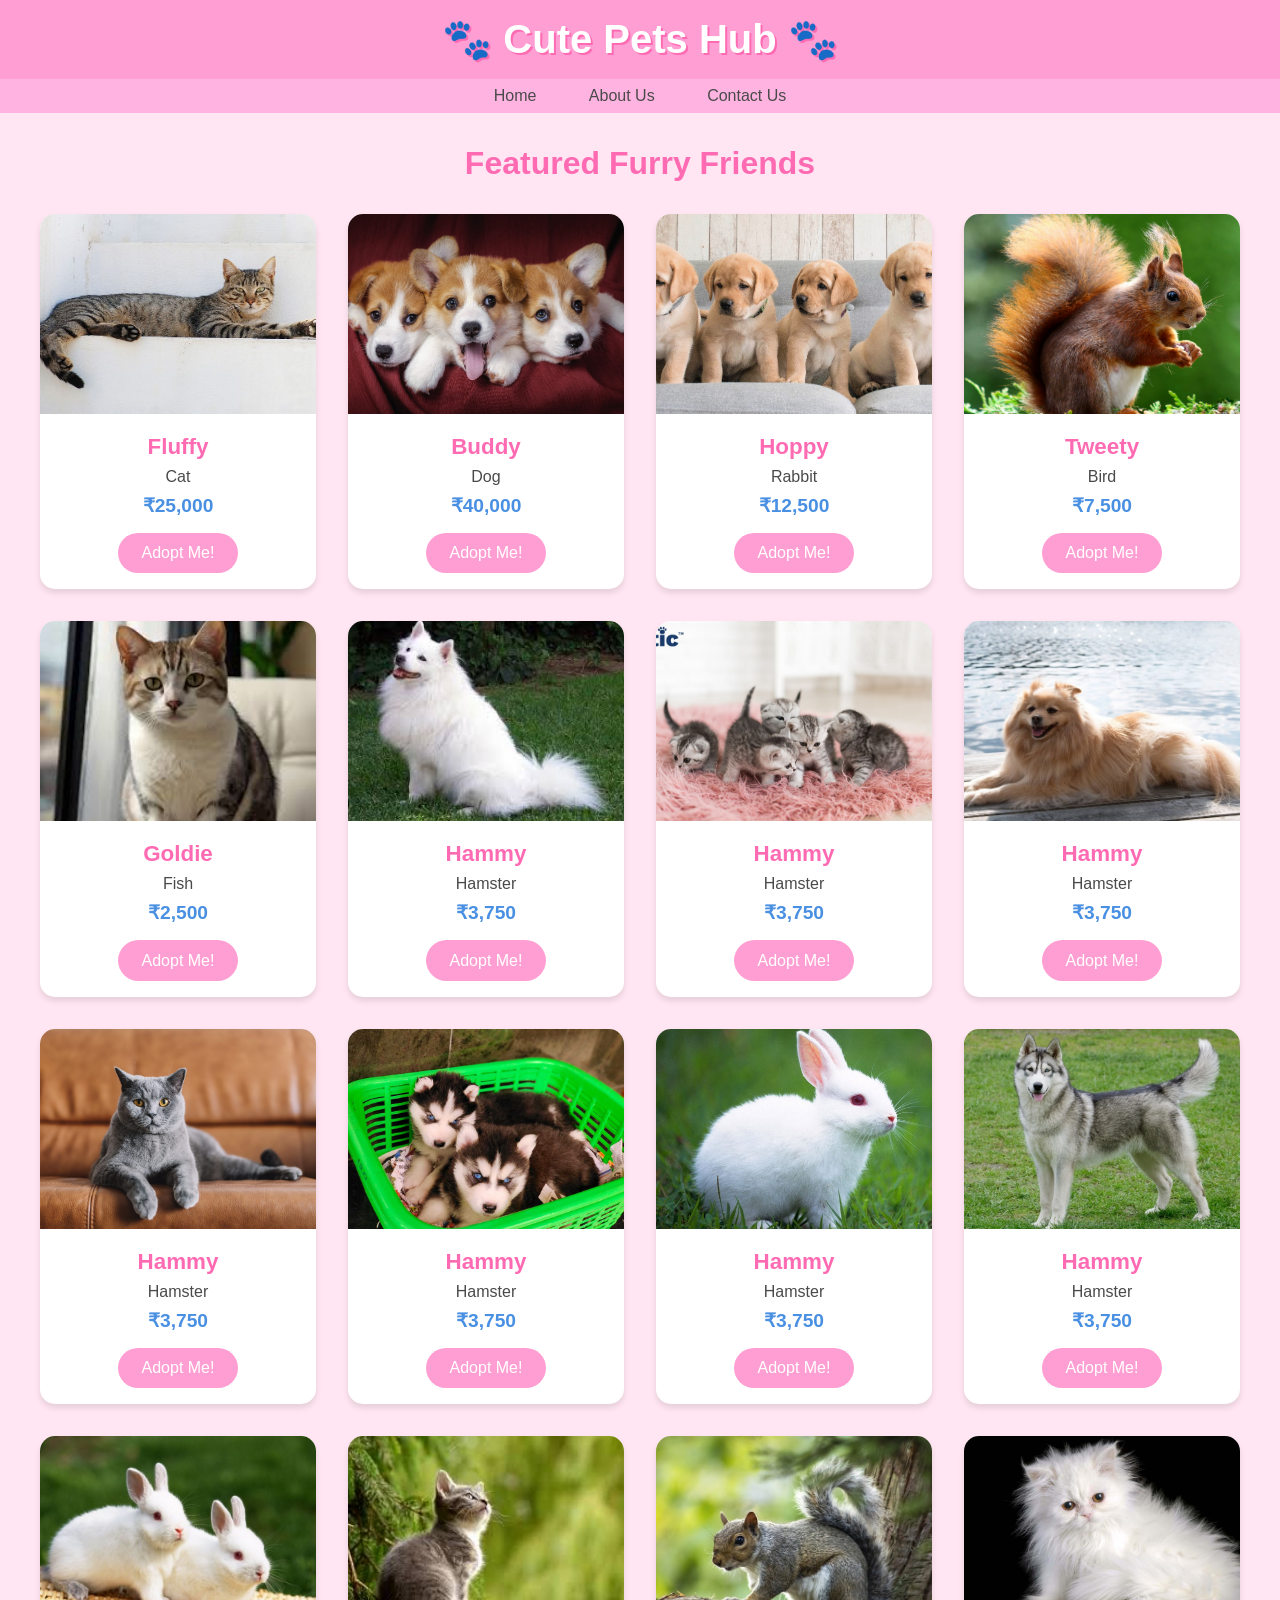
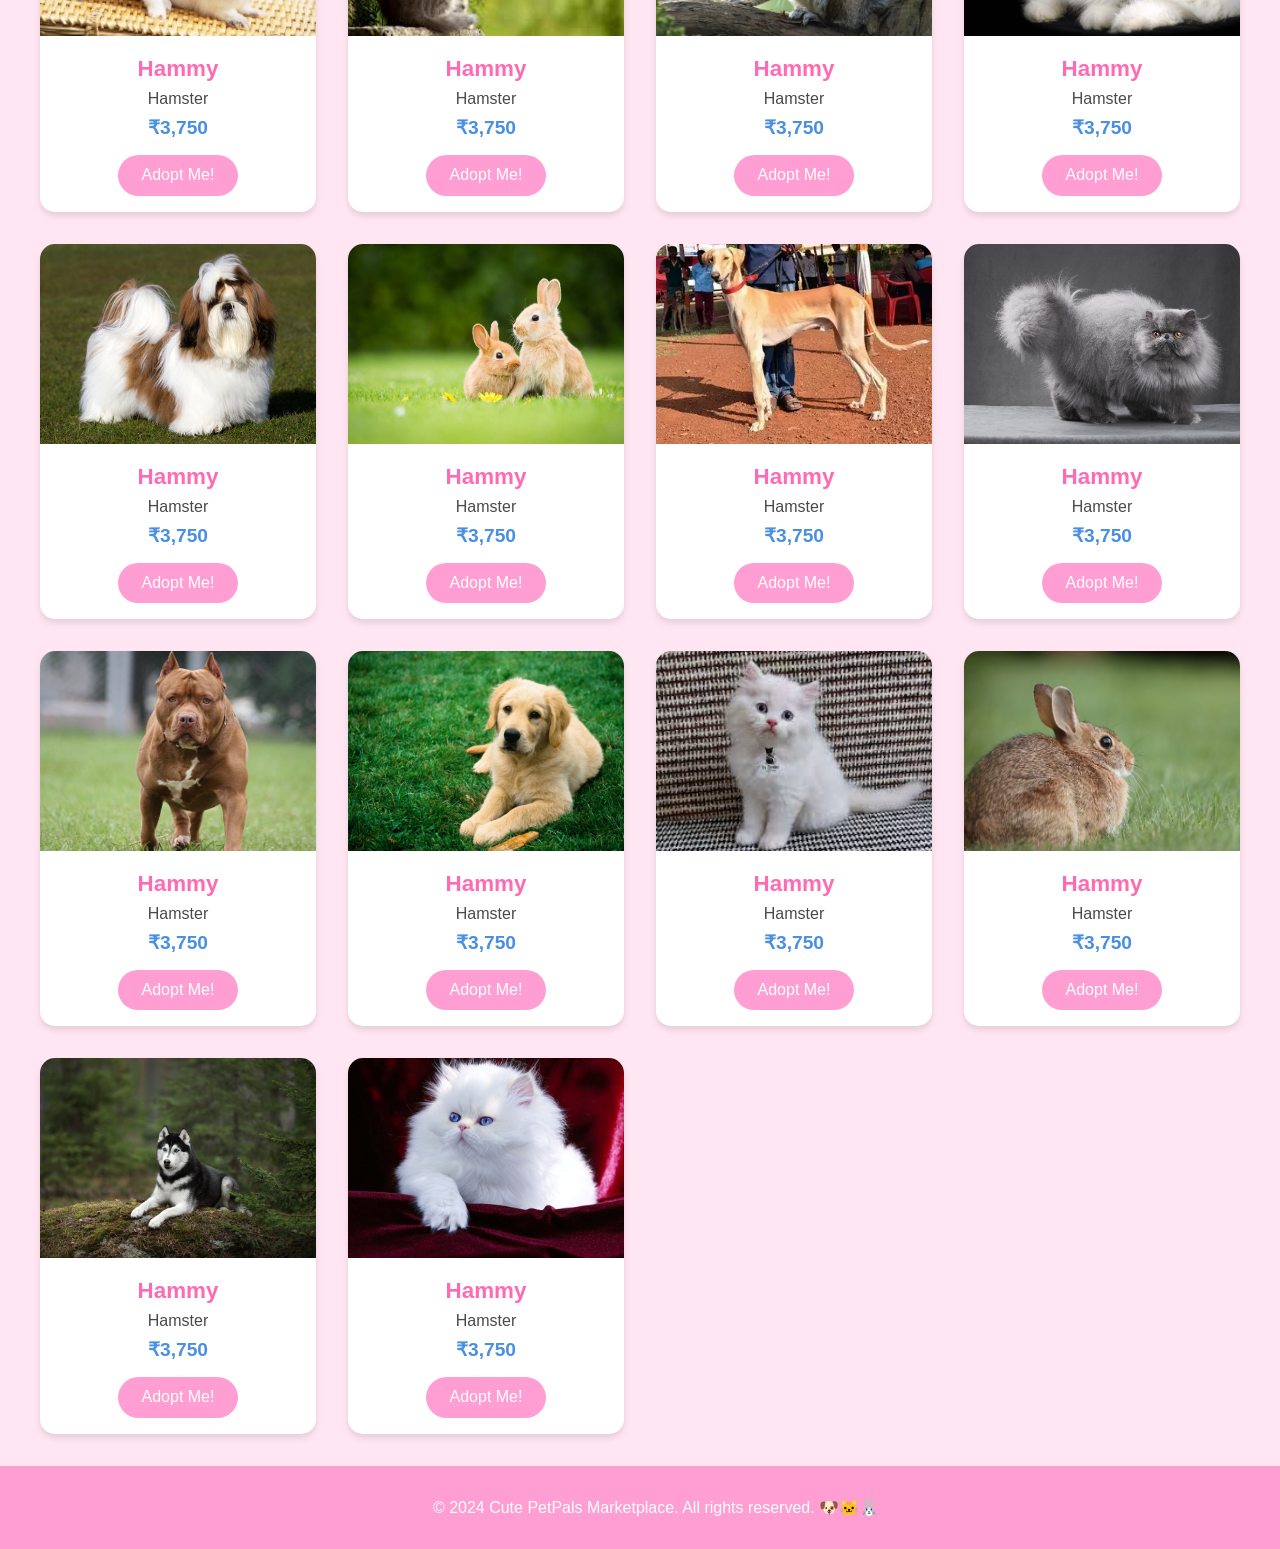
<file: index.html>
<!DOCTYPE html>
<html lang="en">
<head>
    <meta charset="UTF-8">
    <meta name="viewport" content="width=device-width, initial-scale=1.0">
    <title>Cute PetPals Marketplace</title>
    <link rel="stylesheet" href="styles.css">
</head>
<body>
    <header>
        <h1>🐾 Cute Pets Hub 🐾</h1>
    </header>
    <nav>
        <a href="homepage.html">Home</a>
        <a href="homepage.html">About Us</a>
        <a href="contact.html">Contact Us</a>
    </nav>
    <main id="mainContent">
        <!-- Content will be loaded dynamically -->
    </main>
    <footer>
        <p>© 2024 Cute PetPals Marketplace. All rights reserved. 🐶🐱🐰</p>
    </footer>
    <script src="script.js"></script>
</body>
</html>
</file>
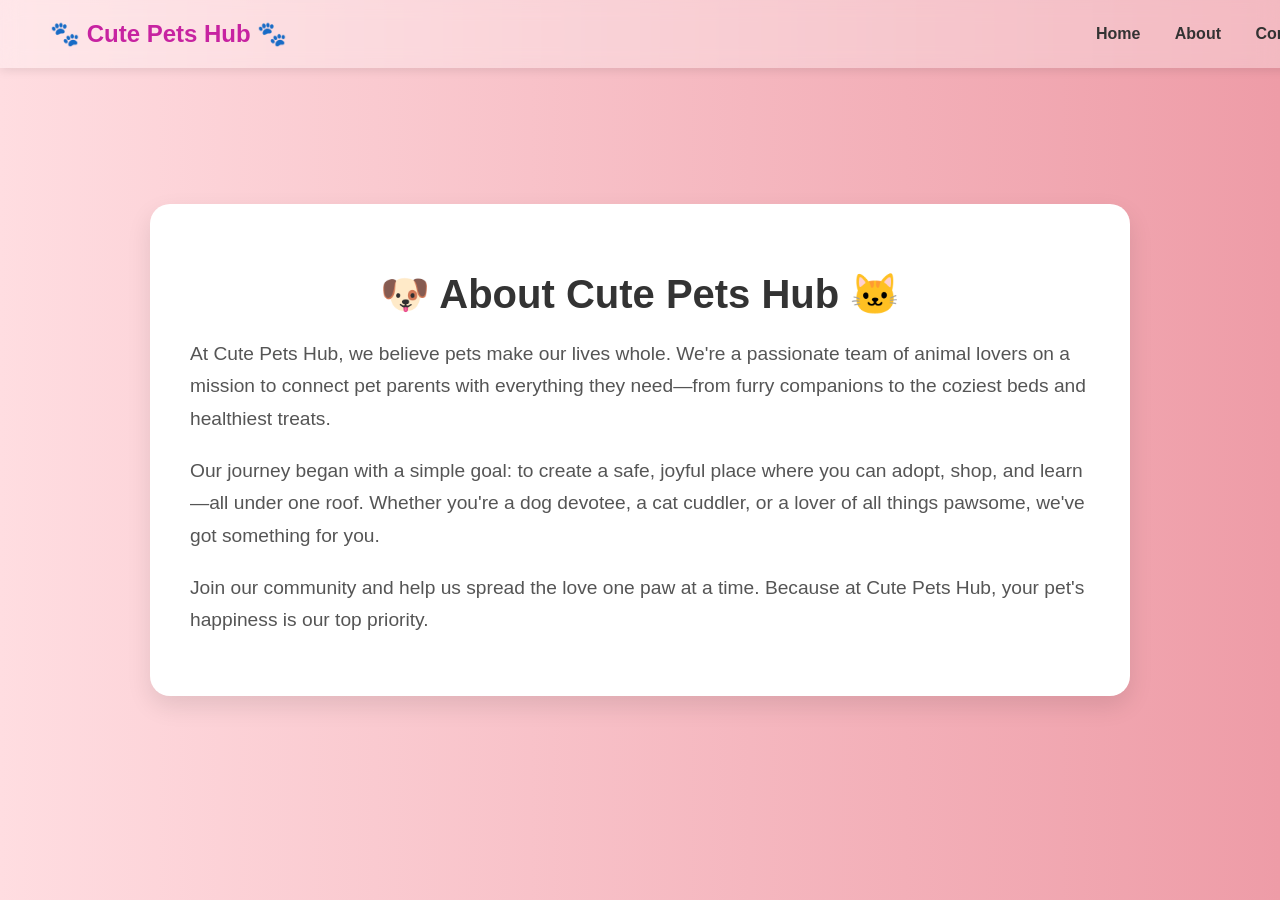
<file: about.html>
<!DOCTYPE html>
<html lang="en">
<head>
  <meta charset="UTF-8" />
  <meta name="viewport" content="width=device-width, initial-scale=1.0"/>
  <title>About Us - Cute Pets Hub</title>
  <link rel="stylesheet" href="loginstyle.css">
  <style>
    body {
      margin: 0;
      font-family: 'Segoe UI', Tahoma, Geneva, Verdana, sans-serif;
      background: linear-gradient(to right, #ffdde1, #ee9ca7);
      color: #333;
    }
    .about-container {
      max-width: 900px;
      margin: 80px auto;
      padding: 40px;
      background: white;
      border-radius: 20px;
      box-shadow: 0 10px 25px rgba(0,0,0,0.1);
    }
    h1 {
      text-align: center;
      font-size: 2.5em;
      margin-bottom: 20px;
    }
    .about-container p {
      font-size: 1.2em;
      line-height: 1.7;
    }
    .navbar {
      display: flex;
      justify-content: space-between;
      padding: 20px 50px;
      background-color: rgba(255, 255, 255, 0.3);
      backdrop-filter: blur(10px);
      position: fixed;
      width: 100%;
      top: 0;
      z-index: 1000;
    }
    .logo {
      font-size: 24px;
      font-weight: bold;
    }
    .nav-links a {
      margin: 0 15px;
      text-decoration: none;
      color: #333;
      font-weight: bold;
    }
    .nav-links a:hover {
      text-decoration: underline;
    }
  </style>
</head>
<body>
  <nav class="navbar">
    <div class="logo">🐾 Cute Pets Hub 🐾</div>
    <div class="nav-links">
      <a href="homepage.html">Home</a>
      <a href="about.html">About</a>
      <a href="contact.html">Contact</a>
    </div>
  </nav>

  <div class="about-container">
    <h1>🐶 About Cute Pets Hub 🐱</h1>
    <p>
      At Cute Pets Hub, we believe pets make our lives whole. We're a passionate team of animal lovers on a mission to connect pet parents with everything they need—from furry companions to the coziest beds and healthiest treats.
    </p>
    <p>
      Our journey began with a simple goal: to create a safe, joyful place where you can adopt, shop, and learn—all under one roof. Whether you're a dog devotee, a cat cuddler, or a lover of all things pawsome, we've got something for you.
    </p>
    <p>
      Join our community and help us spread the love one paw at a time. Because at Cute Pets Hub, your pet's happiness is our top priority.
    </p>
  </div>
</body>
</html>
</file>
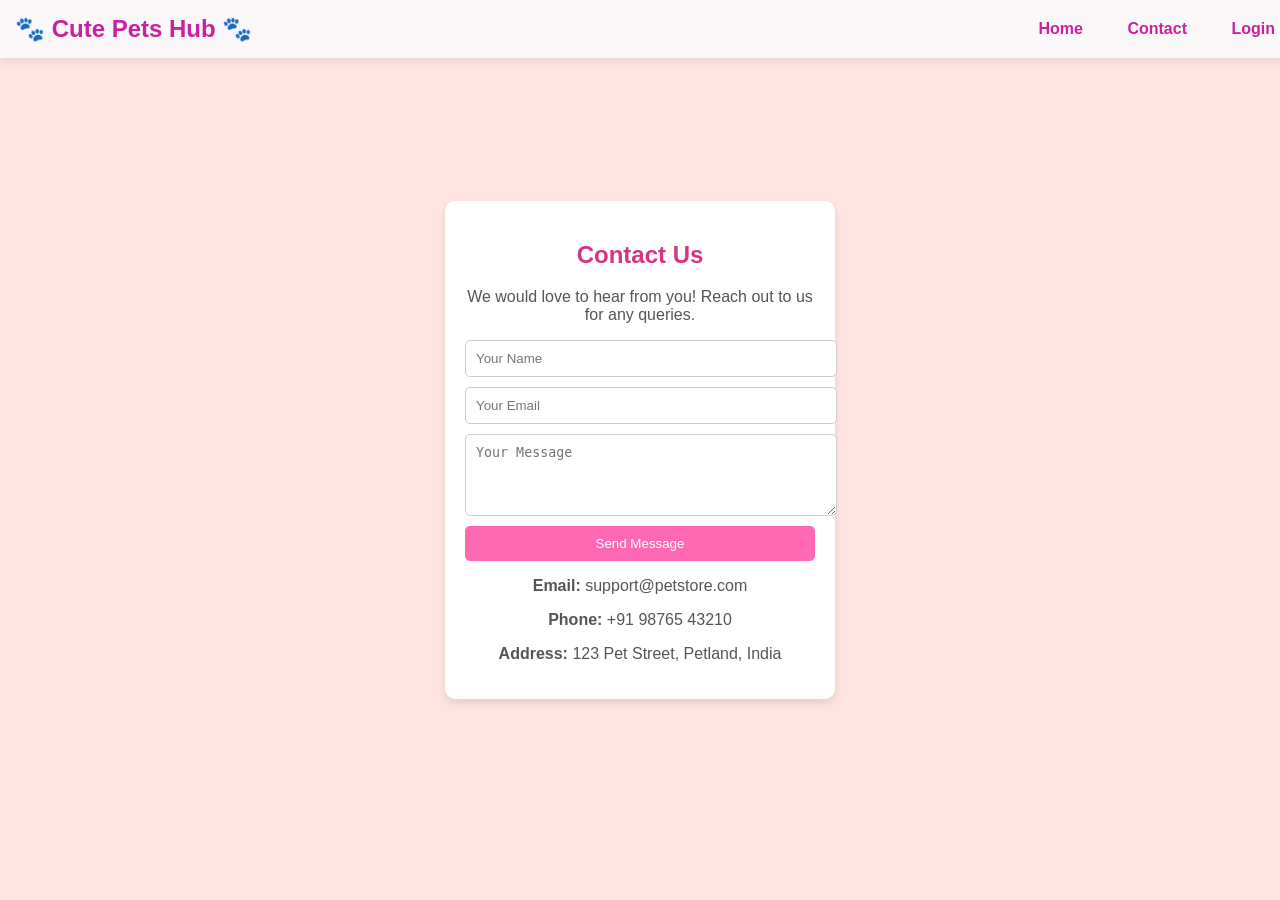
<file: contact.html>
<!DOCTYPE html>
<html lang="en">
<head>
    <meta charset="UTF-8">
    <meta name="viewport" content="width=device-width, initial-scale=1.0">
    <title>Contact Us - Pet Store</title>
    <link rel="stylesheet" href="contactstyle.css">
</head>
<body>
    <section id="banner">
        <nav class="navbar">
            <div class="logo">🐾 Cute Pets Hub 🐾</div>
            <div class="nav-links">
                <a href="homepage.html">Home</a>
                <a href="contact.html">Contact</a>
                <a href="login.html">Login</a>
            </div>
        </nav>
        </section>
    <div class="container">
        <div class="contact-box">
            <h2>Contact Us</h2>
            <p>We would love to hear from you! Reach out to us for any queries.</p>
            <form>
                <input type="text" placeholder="Your Name" required>
                <input type="email" placeholder="Your Email" required>
                <textarea placeholder="Your Message" rows="4" required></textarea>
                <button type="submit">Send Message</button>
            </form>
            <div class="contact-info">
                <p><strong>Email:</strong> support@petstore.com</p>
                <p><strong>Phone:</strong> +91 98765 43210</p>
                <p><strong>Address:</strong> 123 Pet Street, Petland, India</p>
            </div>
        </div>
    </div>
</body>
</html>
</file>
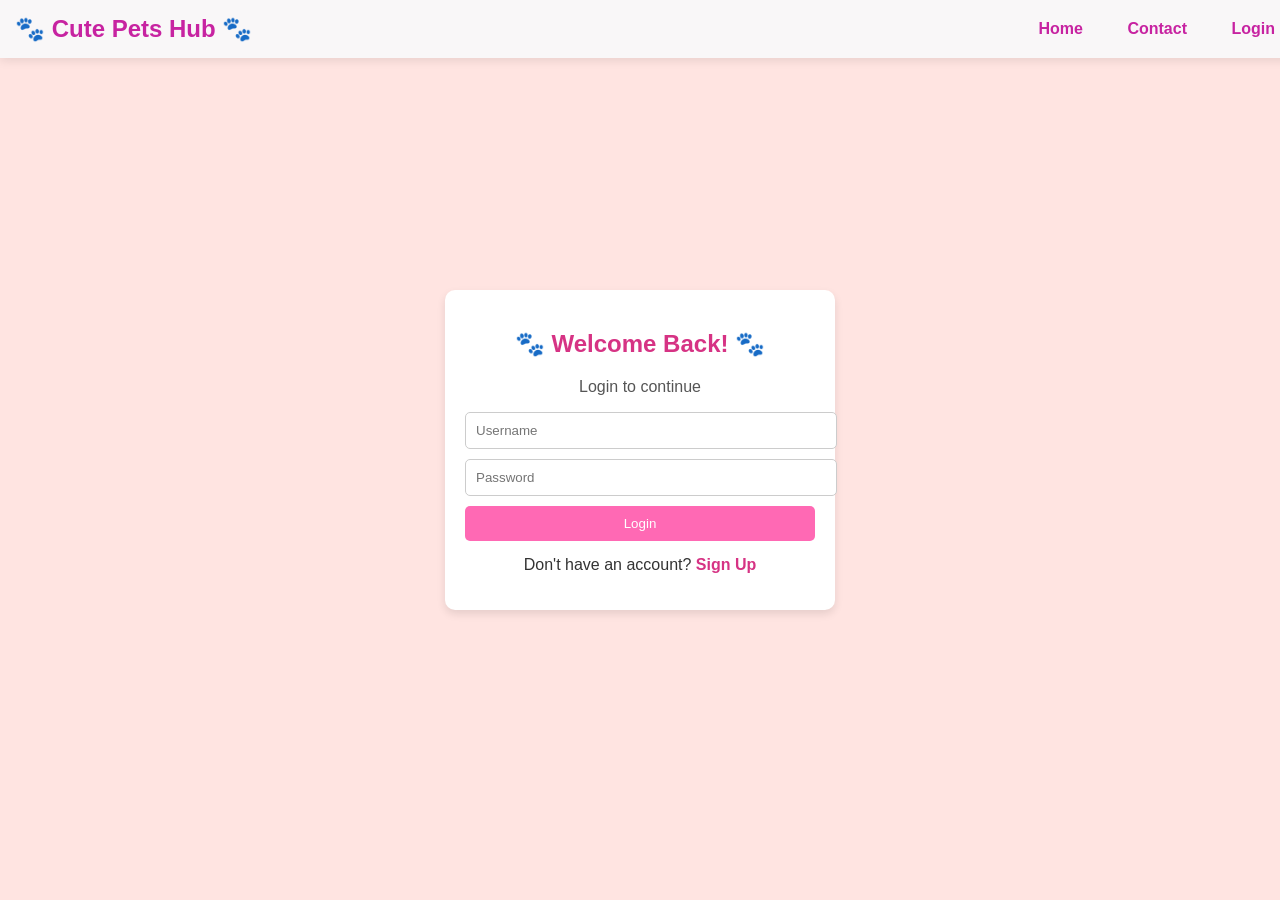
<file: login.html>
<!DOCTYPE html>
<html lang="en">
<head>
    <meta charset="UTF-8">
    <meta name="viewport" content="width=device-width, initial-scale=1.0">
    <title>Login - Pet Store</title>
    <link rel="stylesheet" href="loginstyle.css">
</head>
<body>
    <section id="banner">
        <nav class="navbar">
            <div class="logo">🐾 Cute Pets Hub 🐾</div>
            <div class="nav-links">
                <a href="homepage.html">Home</a>
                <a href="contact.html">Contact</a>
                <a href="login.html">Login</a>
            </div>
        </nav>
        </section>
    <div class="container">
        <div class="login-box">
            <h2> 🐾 Welcome Back! 🐾</h2>
            <p>Login to continue</p>
            <form>
                <input type="text" placeholder="Username" required>
                <input type="password" placeholder="Password" required>
                <button type="submit">Login</button>
            </form>
            <p class="register-link">Don't have an account? <a href="#">Sign Up</a></p>
        </div>
    </div>
</body>
</html>
</file>
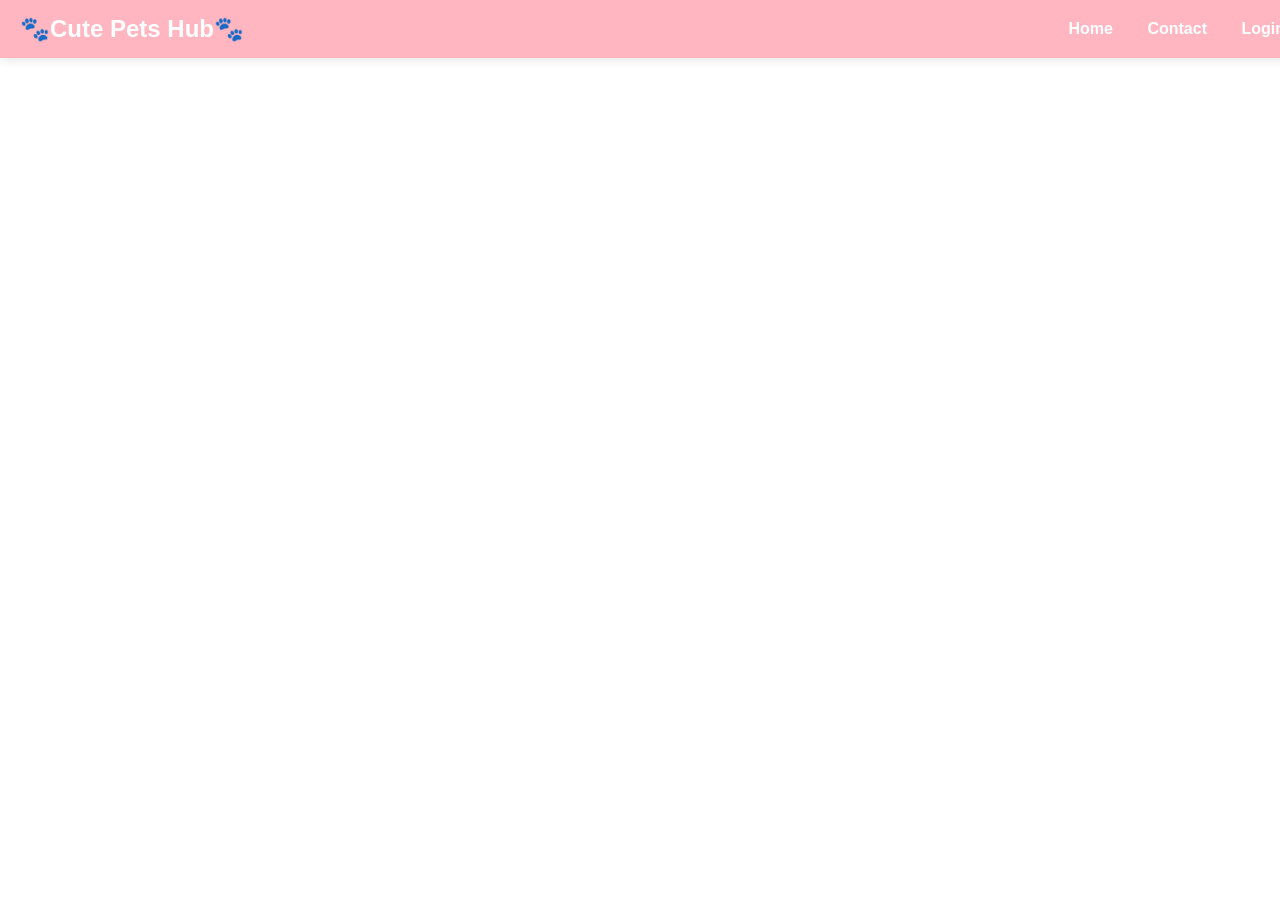
<file: navbar.html>
<html lang="en">
<head>
    <meta charset="UTF-8">
    <meta name="viewport" content="width=device-width, initial-scale=1.0">
    <title>Navbar - Pet Store</title>
    <link rel="stylesheet" href="nav.css">
</head>
<body>
    <nav class="navbar">
        <div class="logo">🐾Cute Pets Hub🐾</div>
        <div class="nav-links">
            <a href="homepage.html">Home</a>
            <a href="contact.html">Contact</a>
            <a href="login.html">Login</a>
        </div>
    </nav>
</body>
</html>
</file>
<file: styles.css>
body {
    font-family: 'Comic Sans MS', cursive, sans-serif;
    margin: 0;
    padding: 0;
    background-color: #ffe6f2;
    color: #4a4a4a;
    overflow-x: hidden;
}

header {
    background-color: #ff9ed2;
    color: white;
    text-align: center;
    padding: 1rem;
    box-shadow: 0 2px 4px rgba(0, 0, 0, 0.1);
}

h1 {
    margin: 0;
    font-size: 2.5rem;
    text-shadow: 2px 2px #ff6bb3;
}

nav {
    background-color: #ffb3e0;
    padding: 0.5rem;
    text-align: center;
}

nav a {
    color: #4a4a4a;
    text-decoration: none;
    padding: 0.5rem 1rem;
    margin: 0 0.5rem;
    border-radius: 20px;
    transition: background-color 0.3s ease;
}

nav a:hover {
    background-color: #ff9ed2;
    color: white;
}

main {
    max-width: 1200px;
    margin: 2rem auto;
    padding: 0 1rem;
}

h2 {
    text-align: center;
    color: #ff6bb3;
    font-size: 2rem;
    margin-bottom: 2rem;
}

.pet-grid {
    display: grid;
    grid-template-columns: repeat(auto-fit, minmax(250px, 1fr));
    gap: 2rem;
}

.pet-card {
    background-color: white;
    border-radius: 15px;
    box-shadow: 0 4px 6px rgba(0, 0, 0, 0.1);
    overflow: hidden;
    transition: transform 0.3s ease;
    text-align: center;
}

.pet-card:hover {
    transform: translateY(-5px);
}

.pet-card img {
    width: 100%;
    height: 200px;
    object-fit: cover;
}

.pet-info {
    padding: 1rem;
}

.pet-name {
    font-size: 1.4rem;
    font-weight: bold;
    margin-bottom: 0.5rem;
    color: #ff6bb3;
}

.pet-price {
    font-weight: bold;
    color: #4a90e2;
    font-size: 1.2rem;
    margin-top: 0.5rem;
}

button {
    background-color: #ff9ed2;
    color: white;
    border: none;
    padding: 0.7rem 1.5rem;
    border-radius: 25px;
    cursor: pointer;
    transition: background-color 0.3s ease;
    font-size: 1rem;
    margin-top: 1rem;
}

button:hover {
    background-color: #ff6bb3;
}

footer {
    background-color: #ff9ed2;
    color: white;
    text-align: center;
    padding: 1rem;
    position: relative;
    bottom: 0;
    width: 100%;
}

@media (max-width: 768px) {
    .pet-grid {
        grid-template-columns: repeat(auto-fit, minmax(200px, 1fr));
    }
}
</file>
<file: loginstyle.css>
/* styles.css */
body {
    background-color: #ffe4e1;
    font-family: Arial, sans-serif;
    display: flex;
    justify-content: center;
    align-items: center;
    height: 100vh;
    margin: 0;
}

.container {
    display: flex;
    justify-content: center;
    align-items: center;
}

.login-box {
    background: white;
    padding: 20px;
    border-radius: 10px;
    box-shadow: 0 4px 8px rgba(0, 0, 0, 0.1);
    text-align: center;
    width: 350px;
}

h2 {
    color: #d63384;
}

p {
    color: #555;
}

form {
    display: flex;
    flex-direction: column;
    gap: 10px;
}

input {
    width: 100%;
    padding: 10px;
    border: 1px solid #ccc;
    border-radius: 5px;
    outline: none;
}

button {
    background: #ff69b4;
    color: white;
    border: none;
    padding: 10px;
    border-radius: 5px;
    cursor: pointer;
    transition: 0.3s;
}

button:hover {
    background: #d63384;
}

.register-link {
    margin-top: 15px;
    color: #333;
}

.register-link a {
    color: #d63384;
    text-decoration: none;
    font-weight: bold;
}
.navbar {
    background: #f9f7f8; /* Light baby pink */
    width: 100%;
    display: flex;
    justify-content: space-between;
    align-items: center;
    padding: 15px 15px;
    position: fixed;
    top: 0;
    left: 0;
    box-shadow: 0 2px 10px rgba(0, 0, 0, 0.1);
}

.logo {
    font-size: 1.5em;
    font-weight: bold;
    color: #c723a1;
}

.nav-links a {
    color: #c723a1;
    text-decoration: none;
    margin: 0 20px;
    font-weight: bold;
}

.nav-links a:hover {
    text-decoration: underline;
}
</file>
<file: contactstyle.css>
body {
    background-color: #ffe4e1;
    font-family: Arial, sans-serif;
    display: flex;
    justify-content: center;
    align-items: center;
    height: 100vh;
    margin: 0;
}

.container {
    display: flex;
    justify-content: center;
    align-items: center;
    height: 100vh;
}

.contact-box {
    background: white;
    padding: 20px;
    border-radius: 10px;
    box-shadow: 0 4px 8px rgba(0, 0, 0, 0.1);
    text-align: center;
    width: 350px;
}

h2 {
    color: #d63384;
}

p {
    color: #555;
}

form {
    display: flex;
    flex-direction: column;
    gap: 10px;
}

input, textarea {
    width: 100%;
    padding: 10px;
    border: 1px solid #ccc;
    border-radius: 5px;
    outline: none;
}

button {
    background: #ff69b4;
    color: white;
    border: none;
    padding: 10px;
    border-radius: 5px;
    cursor: pointer;
    transition: 0.3s;
}

button:hover {
    background: #d63384;
}

.contact-info {
    margin-top: 15px;
    color: #333;
}
.navbar {
    background: #f9f7f8; /* Light baby pink */
    width: 100%;
    display: flex;
    justify-content: space-between;
    align-items: center;
    padding: 15px 15px;
    position: fixed;
    top: 0;
    left: 0;
    box-shadow: 0 2px 10px rgba(0, 0, 0, 0.1);
}

.logo {
    font-size: 1.5em;
    font-weight: bold;
    color: #c723a1;
}

.nav-links a {
    color: #c723a1;
    text-decoration: none;
    margin: 0 20px;
    font-weight: bold;
}

.nav-links a:hover {
    text-decoration: underline;
}
</file>
<file: nav.css>
body {
        margin: 0;
        font-family: Arial, sans-serif;
    }

    .navbar {
        background: #ffb6c1; /* Light baby pink */
        width: 100%;
        display: flex;
        justify-content: space-between;
        align-items: center;
        padding: 15px 20px;
        position: fixed;
        top: 0;
        left: 0;
        box-shadow: 0 2px 10px rgba(0, 0, 0, 0.1);
    }

    .logo {
        font-size: 1.5em;
        font-weight: bold;
        color: white;
    }

    .nav-links a {
        color: white;
        text-decoration: none;
        margin: 0 15px;
        font-weight: bold;
    }

    .nav-links a:hover {
        text-decoration: underline;
    }
</file>
